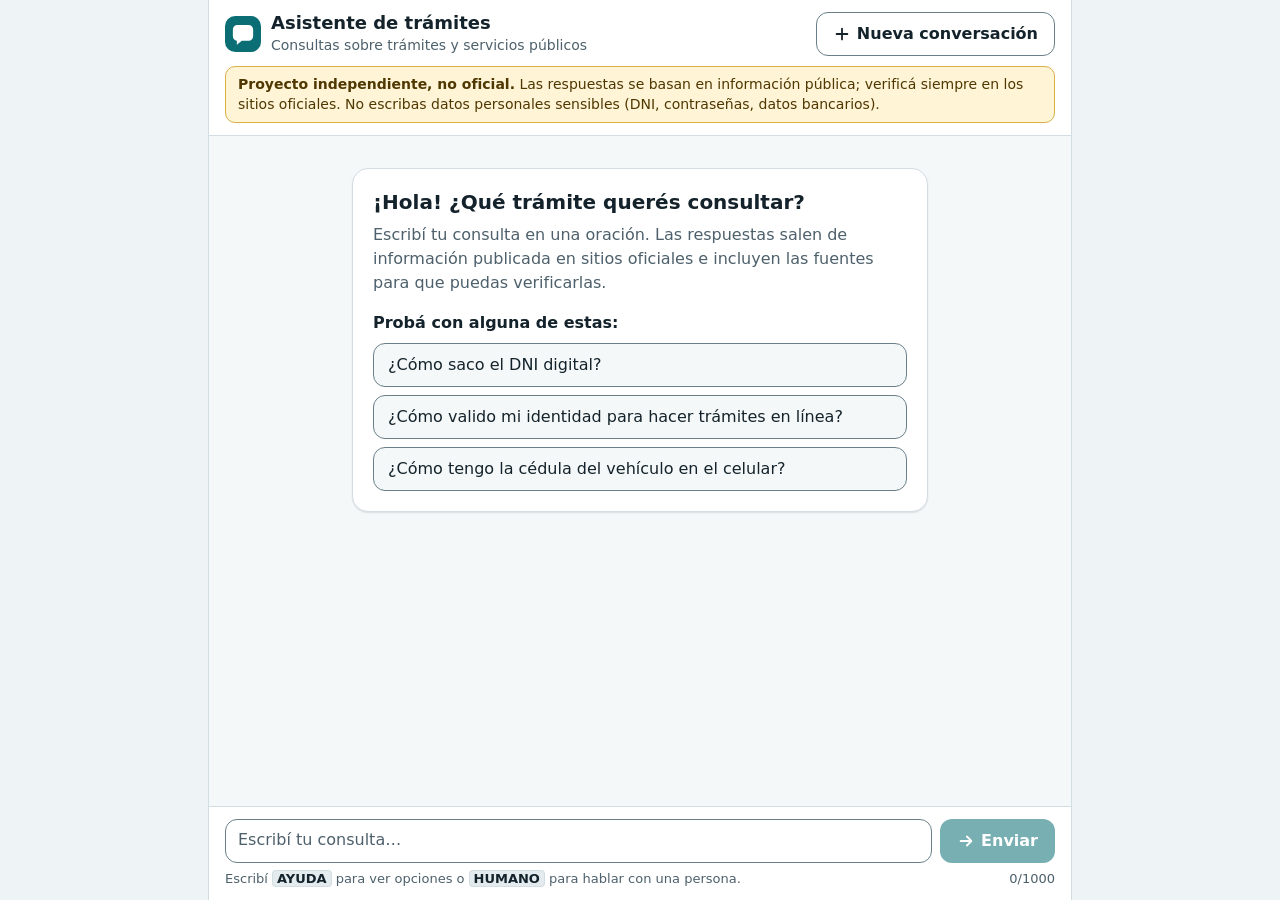
<file: frontend/webchat/index.html>
<!doctype html>
<html lang="es-AR">
<head>
  <meta charset="utf-8">
  <meta name="viewport" content="width=device-width, initial-scale=1">
  <meta name="color-scheme" content="light dark">
  <meta name="description" content="Chat para consultar trámites y servicios públicos con información de sitios oficiales. Proyecto independiente, no oficial.">
  <title>Asistente de trámites</title>
  <link rel="icon" href="favicon.svg" type="image/svg+xml">
  <link rel="stylesheet" href="webchat.css">
  <script type="module" src="webchat.js"></script>
</head>
<body>
  <a class="skip-link" href="#message-input">Ir a escribir un mensaje</a>

  <div class="app">
    <header class="topbar">
      <div class="topbar__row">
        <div class="brand">
          <svg class="brand__logo" viewBox="0 0 32 32" width="36" height="36" aria-hidden="true" focusable="false">
            <rect class="brand__logo-bg" width="32" height="32" rx="9"/>
            <path class="brand__logo-mark" d="M11 8h10a4 4 0 0 1 4 4v6a4 4 0 0 1-4 4h-6l-4.5 3.5V22H11a4 4 0 0 1-4-4v-6a4 4 0 0 1 4-4z"/>
          </svg>
          <div class="brand__text">
            <h1 class="brand__name">Asistente de trámites</h1>
            <p class="brand__tagline">Consultas sobre trámites y servicios públicos</p>
          </div>
        </div>
        <button type="button" class="btn btn--ghost" id="new-chat" aria-label="Nueva conversación">
          <svg class="icon" viewBox="0 0 20 20" width="18" height="18" aria-hidden="true" focusable="false">
            <path d="M10 4v12M4 10h12" fill="none" stroke="currentColor" stroke-width="2" stroke-linecap="round"/>
          </svg>
          <span>Nueva<span class="wide-only"> conversación</span></span>
        </button>
      </div>
      <p class="notice">
        <strong>Proyecto independiente, no oficial.</strong>
        Las respuestas se basan en información pública; verificá siempre en los sitios oficiales.
        No escribas datos personales sensibles (DNI, contraseñas, datos bancarios).
      </p>
    </header>

    <main class="chat" id="chat" tabindex="0" aria-label="Conversación">
      <section class="welcome" id="welcome" aria-labelledby="welcome-title">
        <h2 class="welcome__title" id="welcome-title">¡Hola! ¿Qué trámite querés consultar?</h2>
        <p class="welcome__text">Escribí tu consulta en una oración. Las respuestas salen de información publicada en sitios oficiales e incluyen las fuentes para que puedas verificarlas.</p>
        <p class="welcome__label" id="suggestions-label">Probá con alguna de estas:</p>
        <ul class="suggestions" aria-labelledby="suggestions-label">
          <li><button type="button" class="suggestion" data-suggestion>¿Cómo saco el DNI digital?</button></li>
          <li><button type="button" class="suggestion" data-suggestion>¿Cómo valido mi identidad para hacer trámites en línea?</button></li>
          <li><button type="button" class="suggestion" data-suggestion>¿Cómo tengo la cédula del vehículo en el celular?</button></li>
        </ul>
      </section>

      <div class="messages" id="messages" role="log" aria-live="polite" aria-relevant="additions" aria-label="Mensajes"></div>
      <p class="typing" id="typing" role="status" aria-live="polite"></p>
    </main>

    <form class="composer" id="composer" aria-label="Escribir un mensaje" novalidate>
      <div class="composer__row">
        <label class="visually-hidden" for="message-input">Tu mensaje</label>
        <textarea class="composer__input" id="message-input" name="text" rows="1" maxlength="1000"
                  placeholder="Escribí tu consulta…" enterkeyhint="send" autocomplete="off"
                  aria-describedby="composer-hint char-count"></textarea>
        <button type="submit" class="btn btn--primary composer__send" id="send" disabled>
          <svg class="icon" viewBox="0 0 20 20" width="18" height="18" aria-hidden="true" focusable="false">
            <path d="M4 10h11M11 5l5 5-5 5" fill="none" stroke="currentColor" stroke-width="2" stroke-linecap="round" stroke-linejoin="round"/>
          </svg>
          <span id="send-label">Enviar</span>
        </button>
      </div>
      <div class="composer__info">
        <p class="composer__hint" id="composer-hint">Escribí <kbd>AYUDA</kbd> para ver opciones o <kbd>HUMANO</kbd> para hablar con una persona.</p>
        <p class="composer__count" id="char-count">0/1000</p>
      </div>
      <p class="composer__status" id="composer-status" role="status"></p>
      <p class="visually-hidden" id="sr-status" role="status"></p>
    </form>
  </div>

  <dialog class="dialog" id="new-chat-dialog" aria-labelledby="new-chat-title" aria-describedby="new-chat-text">
    <h2 class="dialog__title" id="new-chat-title">¿Empezar una conversación nueva?</h2>
    <p class="dialog__text" id="new-chat-text">Se borra lo que ves en pantalla y tu próxima consulta empieza de cero.</p>
    <div class="dialog__actions">
      <button type="button" class="btn btn--ghost" id="new-chat-cancel" autofocus>Cancelar</button>
      <button type="button" class="btn btn--primary" id="new-chat-confirm">Empezar de nuevo</button>
    </div>
  </dialog>
</body>
</html>
</file>
<file: frontend/webchat/webchat.css>
/* Chat web: estructura de página completa, mensajes y área de escritura. */

:root {
  color-scheme: light dark;
  --bg: #eef3f5;
  --surface: #ffffff;
  --surface-2: #f5f8f9;
  --border: #d3dee3;
  --border-strong: #6b7f8a;
  --text: #14232b;
  --muted: #4d606b;
  --primary: #0b6e74;
  --primary-strong: #08575c;
  --on-primary: #ffffff;
  --link: #0b6e74;
  --focus: #1b5fc1;
  --danger: #b3261e;
  --notice-bg: #fff4d6;
  --notice-border: #d9b04a;
  --notice-text: #4f3700;
  --user-bg: #0b6e74;
  --user-text: #ffffff;
  --bot-bg: #ffffff;
  --operator-bg: #e8f0fb;
  --operator-accent: #2f62a8;
  --kbd-bg: #e3ebee;
  --backdrop: rgb(10 22 28 / 0.55);
  --shadow: 0 1px 2px rgb(16 35 43 / 0.08), 0 1px 1px rgb(16 35 43 / 0.04);
  --radius: 1rem;
  --font: system-ui, -apple-system, "Segoe UI", Roboto, "Helvetica Neue", Arial, sans-serif;
}

@media (prefers-color-scheme: dark) {
  :root {
    --bg: #0e171c;
    --surface: #142229;
    --surface-2: #1a2b33;
    --border: #2b3f49;
    --border-strong: #7a919c;
    --text: #e3ecf0;
    --muted: #a3b5bd;
    --primary: #57c4ca;
    --primary-strong: #7fd4d9;
    --on-primary: #04191b;
    --link: #7fd4d9;
    --focus: #8ab4ff;
    --danger: #ff8a80;
    --notice-bg: #33280a;
    --notice-border: #8a6a12;
    --notice-text: #ffe2a0;
    --user-bg: #1d5c63;
    --user-text: #f1fafb;
    --bot-bg: #142229;
    --operator-bg: #182a40;
    --operator-accent: #7fa8e8;
    --kbd-bg: #23363f;
    --backdrop: rgb(0 0 0 / 0.65);
    --shadow: none;
  }
}

*,
*::before,
*::after {
  box-sizing: border-box;
}

[hidden] {
  display: none !important;
}

html {
  -webkit-text-size-adjust: 100%;
  text-size-adjust: 100%;
}

body {
  margin: 0;
  background: var(--bg);
  color: var(--text);
  font: 1rem/1.5 var(--font);
}

h1,
h2,
p,
ul {
  margin: 0;
}

:focus-visible {
  outline: 3px solid var(--focus);
  outline-offset: 2px;
}

.visually-hidden {
  position: absolute !important;
  width: 1px;
  height: 1px;
  padding: 0;
  margin: -1px;
  overflow: hidden;
  clip: rect(0 0 0 0);
  clip-path: inset(50%);
  white-space: nowrap;
  border: 0;
}

.skip-link {
  position: absolute;
  top: 0.5rem;
  left: 0.5rem;
  z-index: 10;
  padding: 0.5rem 0.875rem;
  border-radius: 0.5rem;
  background: var(--surface);
  color: var(--text);
  font-weight: 600;
  transform: translateY(-200%);
}

.skip-link:focus {
  transform: none;
}

.icon {
  flex: none;
}

/* Botones */

.btn {
  display: inline-flex;
  align-items: center;
  justify-content: center;
  gap: 0.375rem;
  min-height: 2.75rem;
  padding: 0.5rem 1rem;
  border: 1px solid transparent;
  border-radius: 0.75rem;
  background: transparent;
  color: inherit;
  font: inherit;
  font-weight: 600;
  line-height: 1.2;
  cursor: pointer;
}

.btn:disabled {
  cursor: not-allowed;
  opacity: 0.55;
}

.btn--primary {
  background: var(--primary);
  color: var(--on-primary);
}

.btn--primary:hover:not(:disabled) {
  background: var(--primary-strong);
}

.btn--ghost {
  border-color: var(--border-strong);
  color: var(--text);
}

.btn--ghost:hover:not(:disabled) {
  background: var(--surface-2);
}

/* Estructura */

.app {
  display: grid;
  grid-template-rows: auto minmax(0, 1fr) auto;
  width: 100%;
  max-width: 54rem;
  height: 100vh;
  height: 100dvh;
  margin: 0 auto;
  background: var(--surface-2);
}

@media (min-width: 54rem) {
  .app {
    border-inline: 1px solid var(--border);
  }
}

.topbar {
  padding: 0.75rem 1rem;
  border-bottom: 1px solid var(--border);
  background: var(--surface);
}

.topbar__row {
  display: flex;
  align-items: center;
  justify-content: space-between;
  gap: 0.75rem;
}

.brand {
  display: flex;
  align-items: center;
  gap: 0.625rem;
  min-width: 0;
}

.brand__logo {
  flex: none;
}

.brand__logo-bg {
  fill: var(--primary);
}

.brand__logo-mark {
  fill: var(--on-primary);
}

.brand__name {
  font-size: 1.125rem;
  line-height: 1.25;
}

.brand__tagline {
  color: var(--muted);
  font-size: 0.875rem;
}

.notice {
  margin-top: 0.625rem;
  padding: 0.5rem 0.75rem;
  border: 1px solid var(--notice-border);
  border-radius: 0.625rem;
  background: var(--notice-bg);
  color: var(--notice-text);
  font-size: 0.875rem;
  line-height: 1.4;
}

/* Zona de mensajes */

.chat {
  overflow-y: auto;
  overscroll-behavior: contain;
  padding: 1rem;
}

.chat:focus-visible {
  outline-offset: -3px;
}

.welcome {
  max-width: 36rem;
  margin: 1rem auto;
  padding: 1.25rem;
  border: 1px solid var(--border);
  border-radius: var(--radius);
  background: var(--surface);
  box-shadow: var(--shadow);
}

.welcome__title {
  font-size: 1.25rem;
  line-height: 1.3;
}

.welcome__text {
  margin-top: 0.5rem;
  color: var(--muted);
}

.welcome__label {
  margin-top: 1rem;
  font-weight: 600;
}

.suggestions {
  display: flex;
  flex-direction: column;
  gap: 0.5rem;
  margin-top: 0.5rem;
  padding: 0;
  list-style: none;
}

.suggestion {
  width: 100%;
  min-height: 2.75rem;
  padding: 0.5rem 0.875rem;
  border: 1px solid var(--border-strong);
  border-radius: 0.75rem;
  background: var(--surface-2);
  color: var(--text);
  font: inherit;
  text-align: left;
  cursor: pointer;
}

.suggestion:hover {
  border-color: var(--primary);
}

.messages {
  display: flex;
  flex-direction: column;
  gap: 0.875rem;
}

.msg {
  display: flex;
  flex-direction: column;
  align-items: flex-start;
  max-width: min(88%, 38rem);
}

.msg--user {
  align-self: flex-end;
  align-items: flex-end;
}

.msg--system {
  align-self: center;
  align-items: center;
  max-width: min(94%, 38rem);
  text-align: center;
}

.msg__author {
  margin: 0 0.25rem 0.125rem;
  color: var(--muted);
  font-size: 0.75rem;
  font-weight: 600;
}

.msg__bubble {
  max-width: 100%;
  padding: 0.625rem 0.875rem;
  border: 1px solid var(--border);
  border-radius: var(--radius);
  border-top-left-radius: 0.25rem;
  background: var(--bot-bg);
  box-shadow: var(--shadow);
}

.msg__text {
  white-space: pre-wrap;
  overflow-wrap: anywhere;
}

.msg--user .msg__bubble {
  border-color: transparent;
  border-radius: var(--radius);
  border-top-right-radius: 0.25rem;
  background: var(--user-bg);
  color: var(--user-text);
}

.msg--operator .msg__bubble {
  border-left: 4px solid var(--operator-accent);
  background: var(--operator-bg);
}

.msg--system .msg__bubble {
  border-style: dashed;
  border-radius: 0.75rem;
  background: transparent;
  box-shadow: none;
  color: var(--muted);
  font-size: 0.875rem;
}

.msg--sending .msg__bubble {
  opacity: 0.8;
}

.msg--failed .msg__bubble {
  outline: 2px solid var(--danger);
  outline-offset: 2px;
}

.msg__meta {
  display: flex;
  flex-wrap: wrap;
  align-items: center;
  gap: 0.25rem 0.5rem;
  margin: 0.25rem 0.25rem 0;
  color: var(--muted);
  font-size: 0.75rem;
}

.msg--user .msg__meta {
  justify-content: flex-end;
}

.msg--system .msg__meta {
  justify-content: center;
}

.msg__error {
  flex-basis: 100%;
  color: var(--danger);
  text-align: right;
}

.msg__retry {
  min-height: 2rem;
  padding: 0.25rem 0.75rem;
  border: 1px solid var(--danger);
  border-radius: 0.5rem;
  background: var(--surface);
  color: var(--danger);
  font: inherit;
  font-weight: 600;
  cursor: pointer;
}

.msg__retry:disabled {
  cursor: not-allowed;
  opacity: 0.55;
}

.link {
  color: var(--link);
  text-decoration: underline;
  text-underline-offset: 0.15em;
  overflow-wrap: anywhere;
}

.sources {
  margin-top: 0.625rem;
  padding-top: 0.5rem;
  border-top: 1px solid var(--border);
  font-size: 0.875rem;
}

.sources__title {
  color: var(--muted);
  font-size: 0.75rem;
  font-weight: 700;
  letter-spacing: 0.04em;
  text-transform: uppercase;
}

.sources__list {
  margin-top: 0.25rem;
  padding-left: 1.125rem;
}

.sources__item + .sources__item {
  margin-top: 0.25rem;
}

.sources__host {
  color: var(--muted);
  font-size: 0.75rem;
}

/* Indicador de escritura: los puntos son un fondo, así el lector de pantalla solo lee el texto. */

.typing {
  display: flex;
  align-items: center;
  gap: 0.5rem;
  min-height: 1.5rem;
  margin-top: 0.75rem;
  color: var(--muted);
  font-size: 0.875rem;
}

.typing.is-active::before {
  content: "";
  flex: none;
  width: 1.75rem;
  height: 0.5rem;
  background:
    radial-gradient(circle closest-side, currentColor 90%, transparent) 0 50% / 0.5rem 0.5rem no-repeat,
    radial-gradient(circle closest-side, currentColor 90%, transparent) 50% 50% / 0.5rem 0.5rem no-repeat,
    radial-gradient(circle closest-side, currentColor 90%, transparent) 100% 50% / 0.5rem 0.5rem no-repeat;
  animation: typing-pulse 1.2s ease-in-out infinite;
}

@keyframes typing-pulse {
  0%,
  100% {
    opacity: 0.35;
  }

  50% {
    opacity: 1;
  }
}

/* Área de escritura */

.composer {
  padding: 0.75rem 1rem calc(0.75rem + env(safe-area-inset-bottom, 0px));
  border-top: 1px solid var(--border);
  background: var(--surface);
}

.composer__row {
  display: flex;
  align-items: flex-end;
  gap: 0.5rem;
}

.composer__input {
  flex: 1;
  min-width: 0;
  min-height: 2.75rem;
  max-height: 10rem;
  padding: 0.6rem 0.75rem;
  border: 1px solid var(--border-strong);
  border-radius: 0.75rem;
  background: var(--surface);
  color: var(--text);
  font: inherit;
  line-height: 1.4;
  resize: none;
}

.composer__input::placeholder {
  color: var(--muted);
  opacity: 1;
}

.composer__send {
  flex: none;
  min-width: 6.5rem;
}

.composer__info {
  display: flex;
  align-items: flex-start;
  justify-content: space-between;
  gap: 0.75rem;
  margin-top: 0.375rem;
  color: var(--muted);
  font-size: 0.8125rem;
}

.composer__count {
  flex: none;
  font-variant-numeric: tabular-nums;
}

.composer__count.is-near {
  color: var(--danger);
  font-weight: 600;
}

.composer__status:not(:empty) {
  margin-top: 0.375rem;
  color: var(--text);
  font-size: 0.875rem;
  font-weight: 600;
}

kbd {
  padding: 0 0.3em;
  border: 1px solid var(--border);
  border-radius: 0.3em;
  background: var(--kbd-bg);
  color: var(--text);
  font: inherit;
  font-weight: 600;
}

/* Diálogo de confirmación */

.dialog {
  width: min(28rem, calc(100vw - 2rem));
  padding: 1.25rem;
  border: 1px solid var(--border);
  border-radius: var(--radius);
  background: var(--surface);
  color: var(--text);
}

.dialog::backdrop {
  background: var(--backdrop);
}

.dialog__title {
  font-size: 1.125rem;
}

.dialog__text {
  margin-top: 0.5rem;
  color: var(--muted);
}

.dialog__actions {
  display: flex;
  flex-wrap: wrap;
  justify-content: flex-end;
  gap: 0.5rem;
  margin-top: 1.25rem;
}

/* Pantallas angostas */

@media (max-width: 30rem) {
  .topbar {
    padding: 0.625rem 0.75rem;
  }

  .brand__logo {
    width: 30px;
    height: 30px;
  }

  .brand__name {
    font-size: 1rem;
  }

  .brand__tagline,
  .wide-only {
    display: none;
  }

  .btn--ghost {
    padding-inline: 0.75rem;
  }

  .notice {
    margin-top: 0.5rem;
    padding: 0.375rem 0.625rem;
    font-size: 0.8125rem;
  }

  .chat {
    padding: 0.75rem;
  }

  .welcome {
    margin: 0.5rem 0;
    padding: 1rem;
  }

  .msg {
    max-width: 94%;
  }

  .composer {
    padding-inline: 0.75rem;
  }

  .composer__send {
    min-width: 0;
    padding-inline: 0.875rem;
  }
}

@media (prefers-reduced-motion: reduce) {
  *,
  *::before,
  *::after {
    animation-duration: 0.01ms !important;
    animation-iteration-count: 1 !important;
    transition-duration: 0.01ms !important;
    scroll-behavior: auto !important;
  }

  .typing.is-active::before {
    opacity: 1;
  }
}

@media (forced-colors: active) {
  .msg__bubble,
  .notice,
  .btn {
    border: 1px solid CanvasText;
  }
}
</file>
